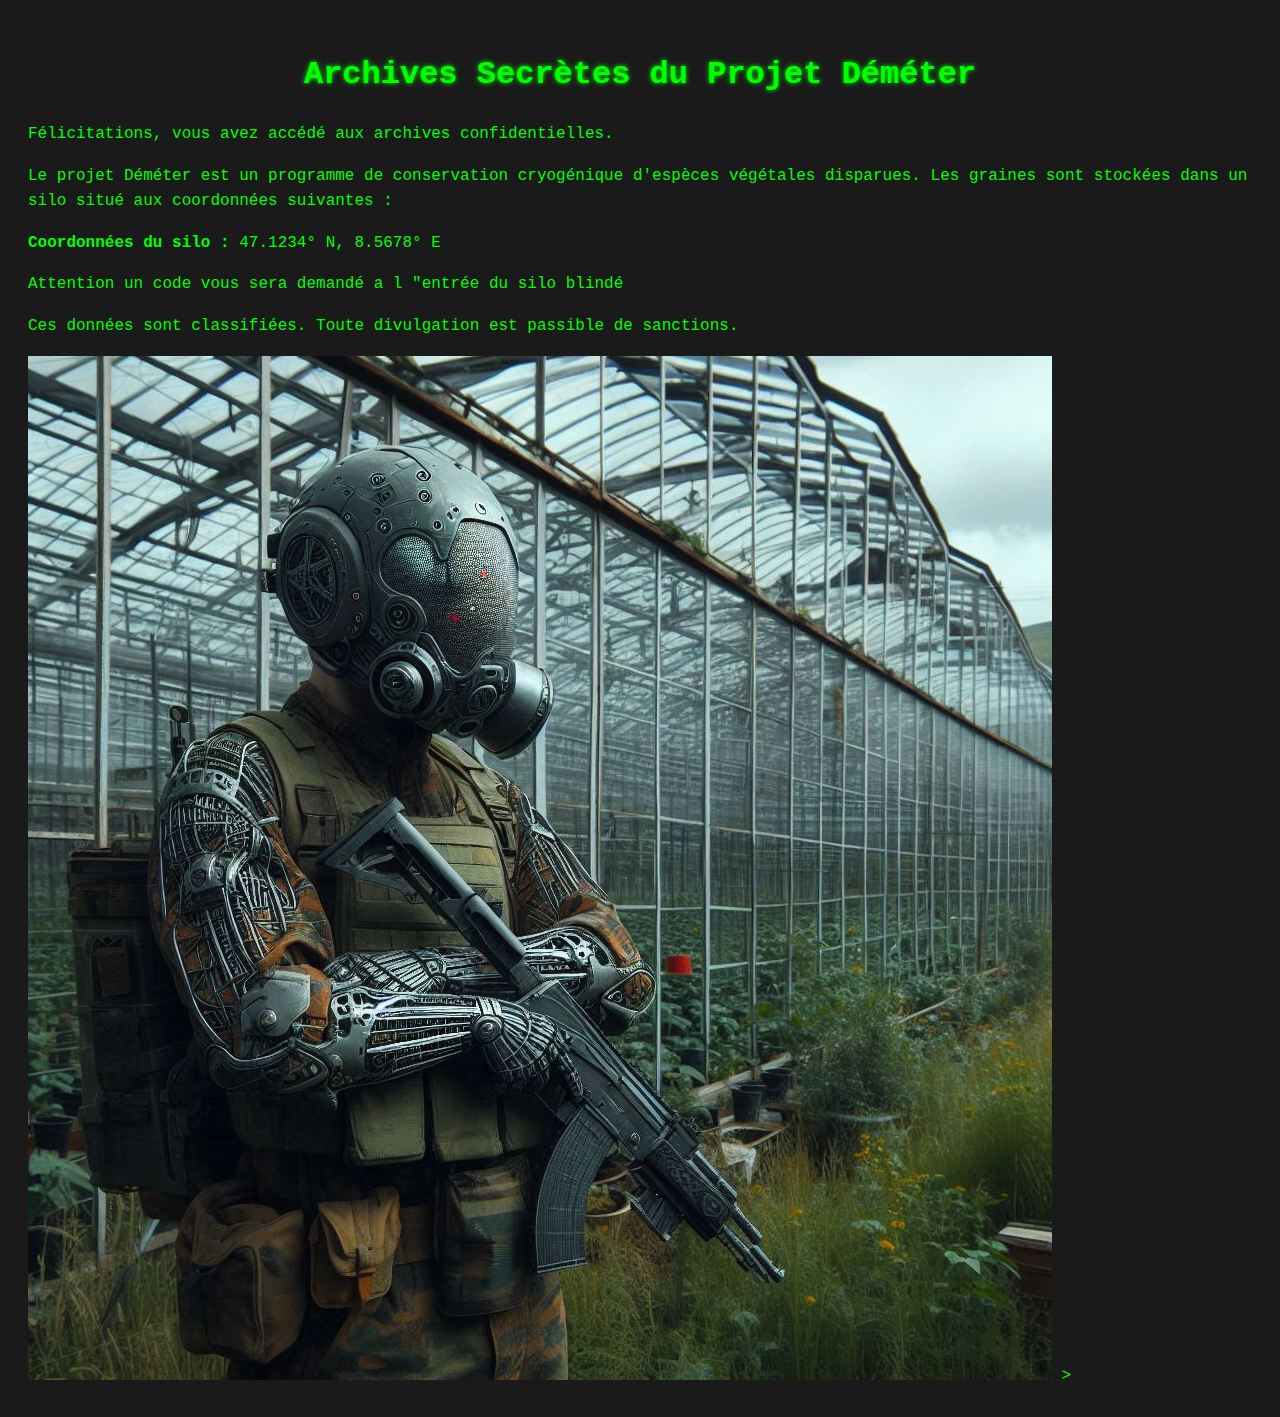
<file: secret.html>
<!DOCTYPE html>
<html lang="fr">
<head>
    
    <meta charset="UTF-8">
    <meta name="viewport" content="width=device-width, initial-scale=1.0">
    <title>Projet Déméter - Archives Secrètes</title>

</head>
<body>
    <h1>Archives Secrètes du Projet Déméter</h1>
    <p>Félicitations, vous avez accédé aux archives confidentielles.</p>
    <p>Le projet Déméter est un programme de conservation cryogénique d'espèces végétales disparues. Les graines sont stockées dans un silo situé aux coordonnées suivantes :</p>
    <p><strong>Coordonnées du silo :</strong> 47.1234° N, 8.5678° E</p>
    <P>Attention un code vous sera demandé a l "entrée du silo blindé</p>
    <p>Ces données sont classifiées. Toute divulgation est passible de sanctions.</p>
        <img src="milice.jpg" alt="milice">

</body>
</html>
><style>body {
    font-family: 'Courier New', Courier, monospace;
    background-color: #1a1a1a;
    color: #00ff00;
    line-height: 1.6;
    padding: 20px;
}

h1, h2, h3 {
    color: #00ff00;
    text-shadow: 0 0 5px #00ff00;
    text-align: center;
}</style>
</file>
